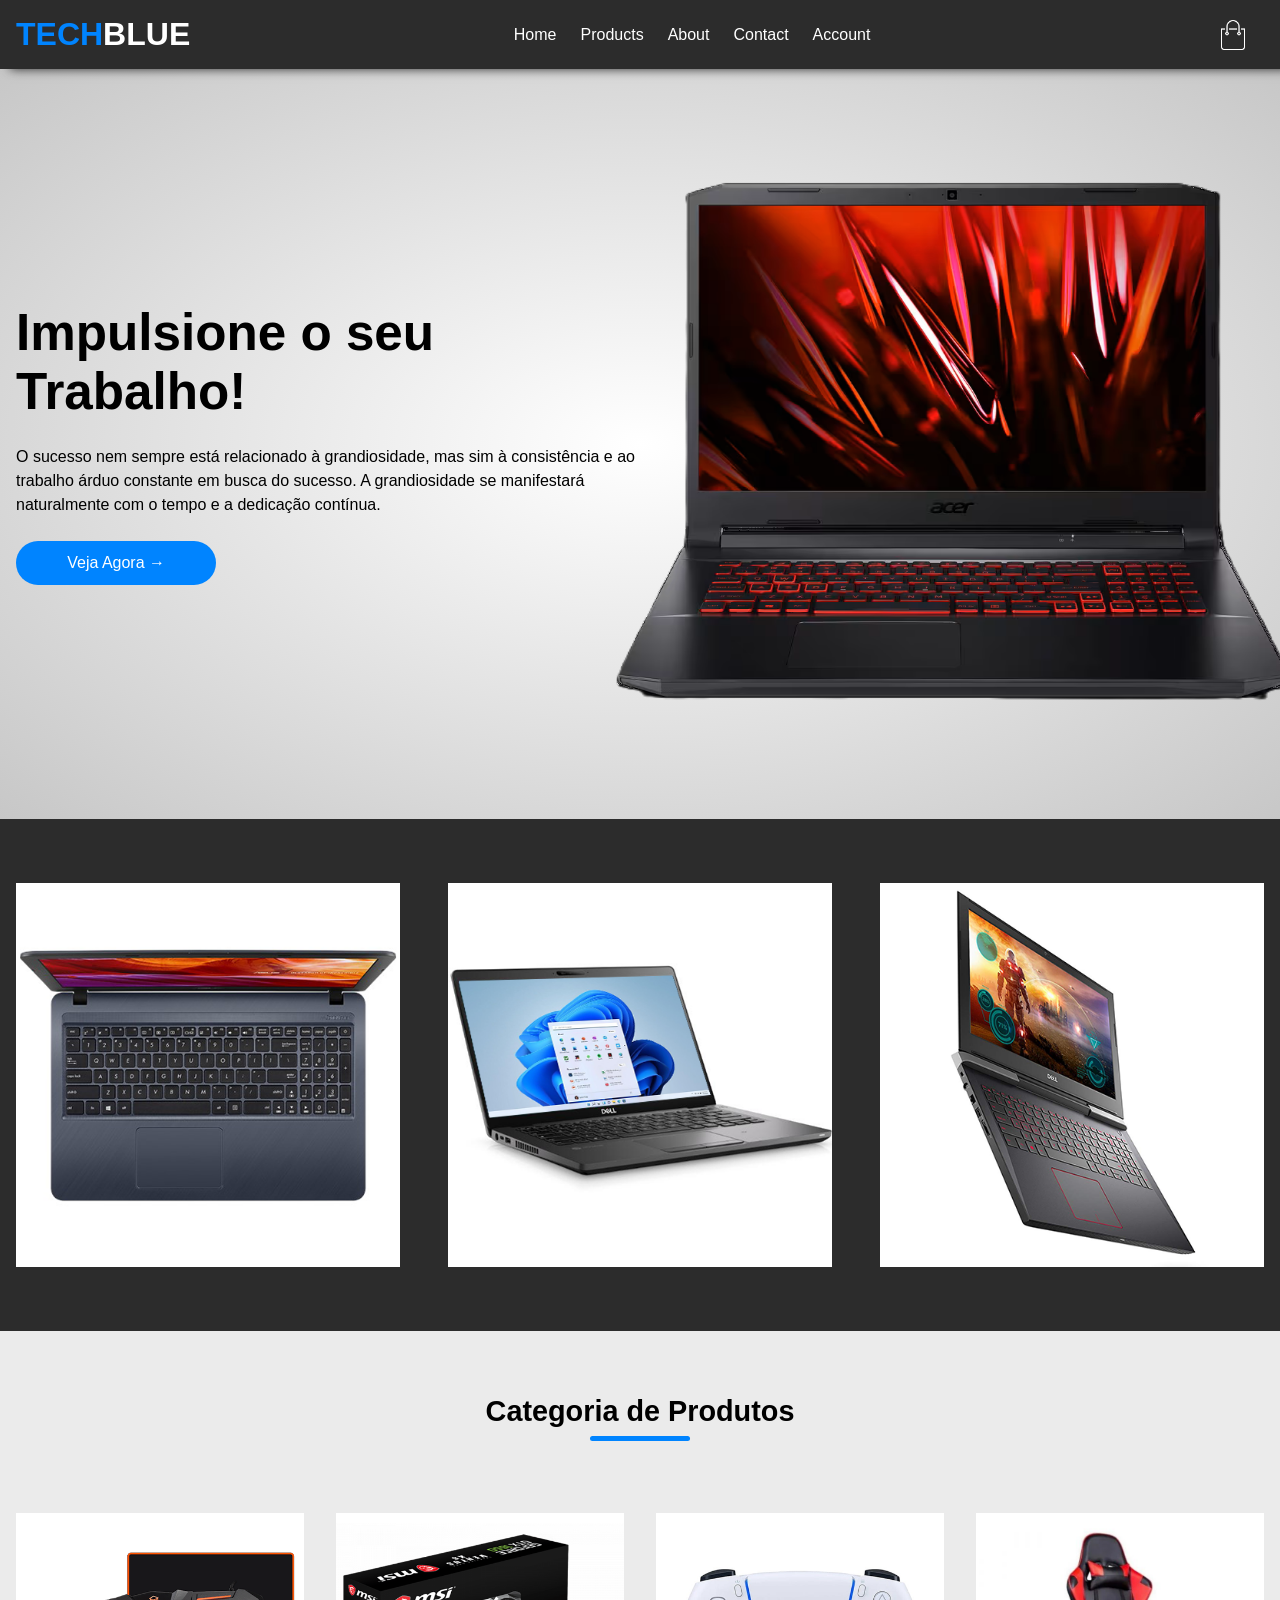
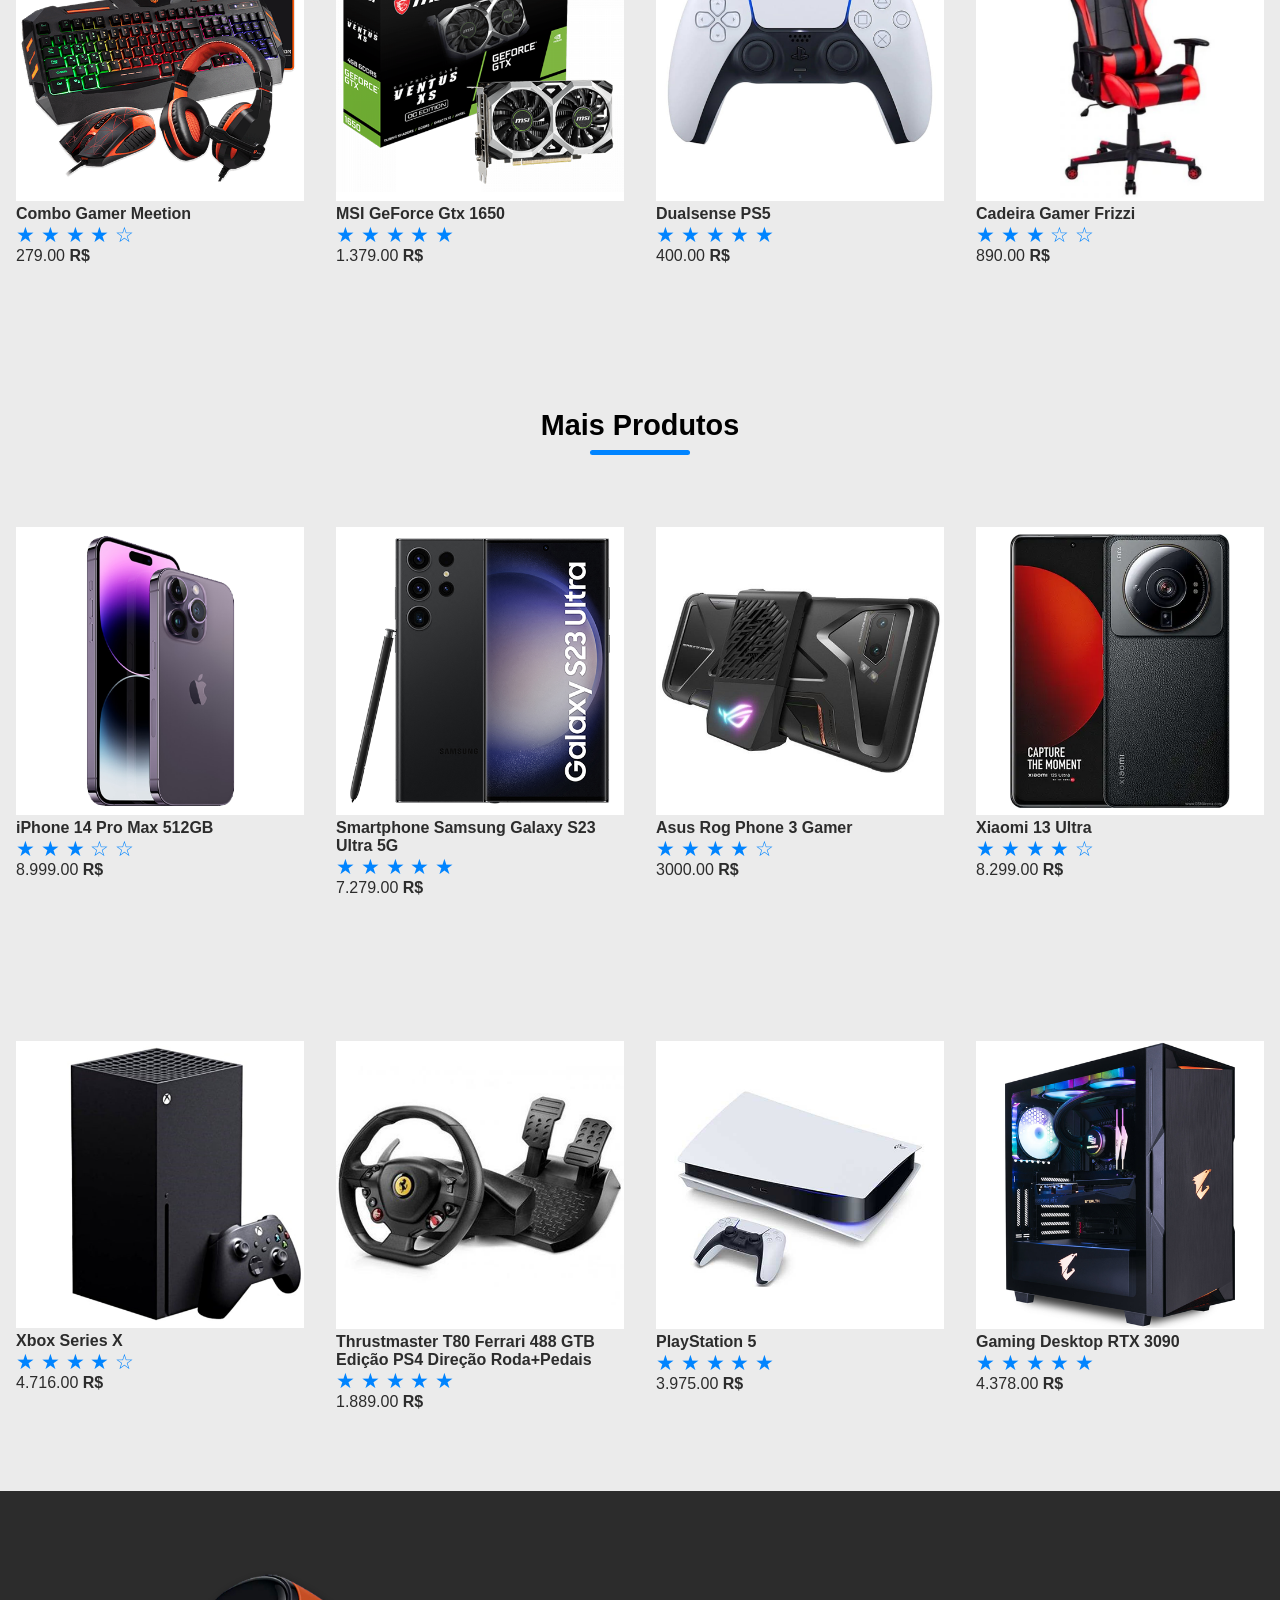
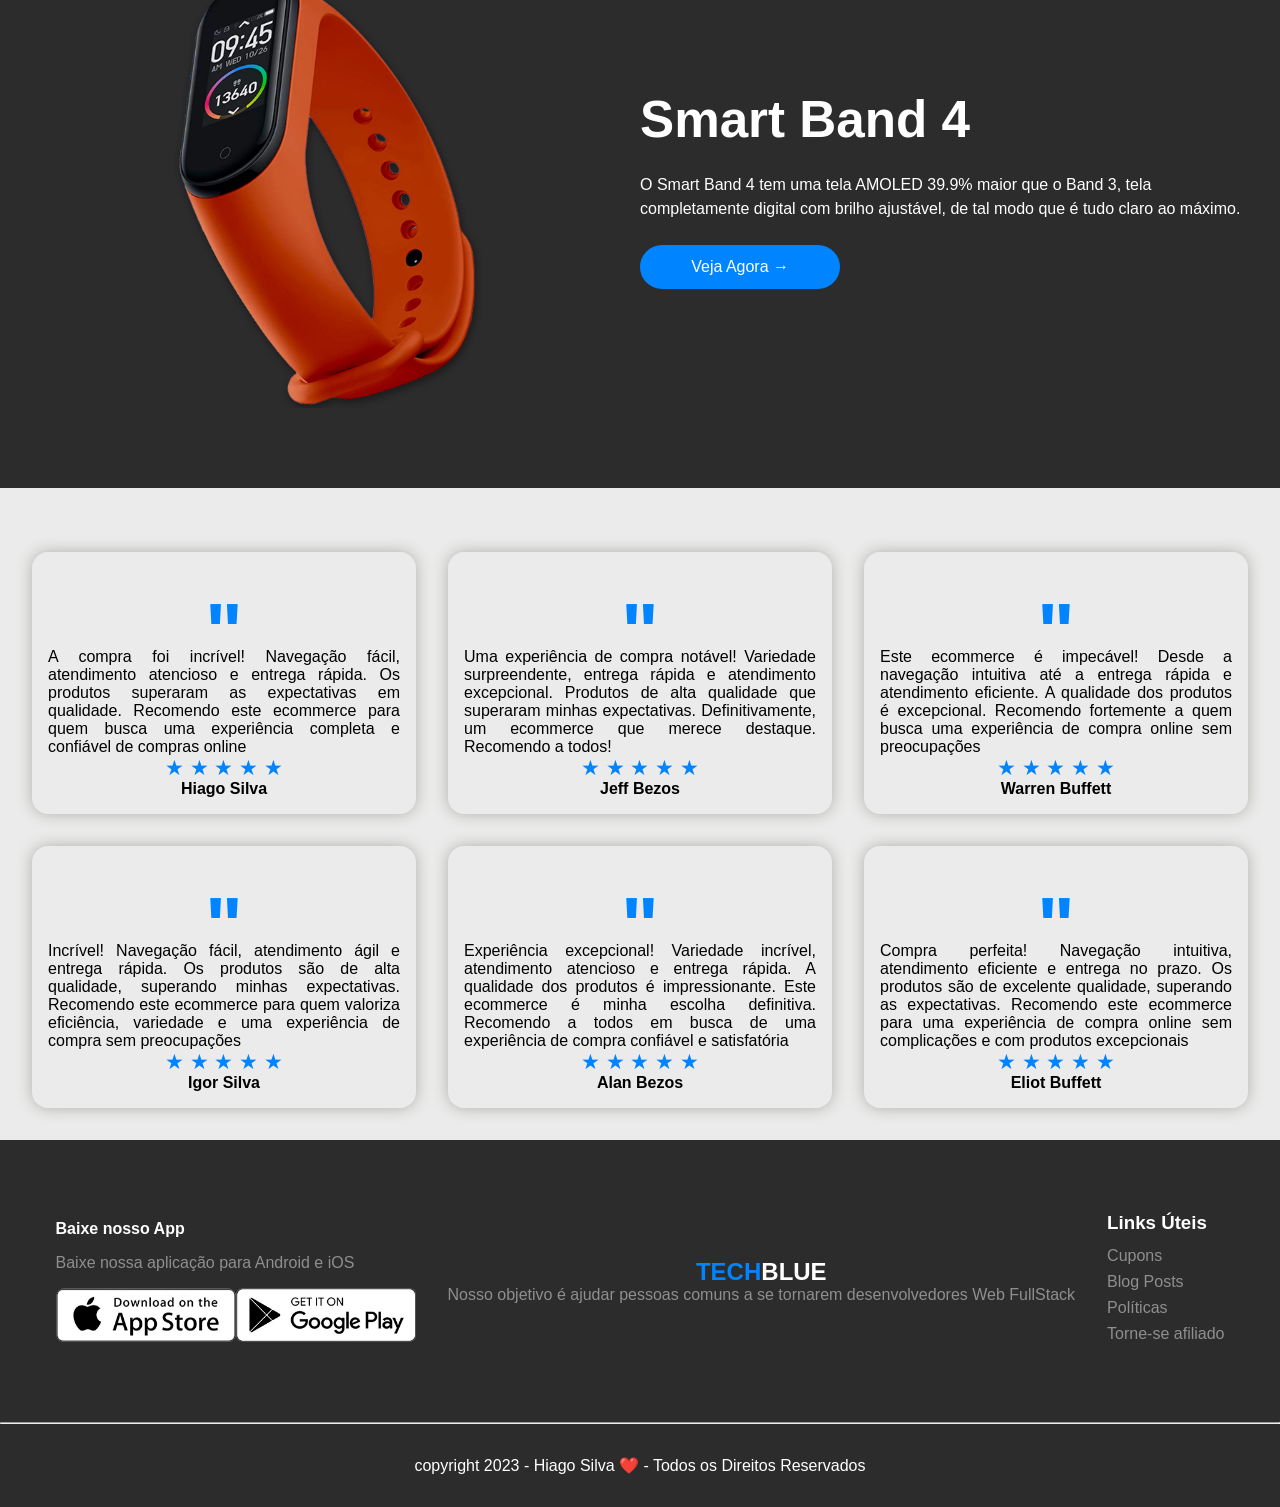
<file: index.html>
<!DOCTYPE html>
<html lang="pt-br">

<head>
    <meta charset="UTF-8">
    <meta name="viewport" content="width=device-width, initial-scale=1.0">
    <link rel="shortcut icon" href="./assets/icon/Meuicone.ico" type="image/x-icon">
    <link rel="stylesheet" href="./CSS/style.css">
    <title>Ecommerce Version 1.0</title>
</head>

<body>

    <!-- Header Content -->

    <div class="nav_bar">
        <div class="header_inner_content">
            <h1 class="logo">TECH<span>BLUE</span></h1>
            <nav>
                <ul>
                    <li>Home</li>
                    <li>Products</li>
                    <li>About</li>
                    <li>Contact</li>
                    <li>Account</li>
                </ul>
            </nav>
            <div class="nav_icon_container">
                <img src="./assets/images/cart.png" alt="ícone do carrinho de compras">
                <img class="menu_button" src="./assets/images/menu.png" alt="ícone do carrinho de compras">
            </div>
        </div>
    </div>

    <header>
        <div class="header_inner_content">
            <div class="header-bottom-side">
                <div class="bottom-side-left">
                    <h2>Impulsione o seu Trabalho!</h2>
                    <p>
                        O sucesso nem sempre está relacionado à grandiosidade, mas sim à consistência e ao trabalho
                        árduo
                        constante em busca do sucesso. A grandiosidade se manifestará naturalmente com o tempo e a
                        dedicação
                        contínua.
                    </p>
                    <button>Veja Agora &#8594;</button>
                </div>
                <div class="bottom-side-right">
                    <img src="./assets/images/gaming-msi-header.png" alt="Imagem de um Notebook Gamer">
                </div>
            </div>
        </div>
    </header>

    <!-- Main Content -->

    <main>
        <div class="gray-background">
            <div class="page-inner-content">
                <div class="cols-images cols-3-images">
                    <img src="./assets/images/products/product-1.png" alt="">
                    <img src="./assets/images/products/product-2.png" alt="">
                    <img src="./assets/images/products/product-3.png" alt="">
                </div>
            </div>
        </div>

        <div>
            <div class="page-inner-content">
                <h3 class="section-title">Categoria de Produtos</h3>
                <div class="subtitle-underline"></div>

                <div class="cols-images cols-4-images">
                    <div class="product">
                        <img src="./assets/images/products/product-4.png" alt="">
                        <p class="product-title">Combo Gamer Meetion</p>
                        <p class="product-rate">&#9733; &#9733; &#9733; &#9733; &#9734</p>
                        <p class="product-price">279.00 <span>R$</span></p>
                    </div>
                    <div class="product">
                        <img src="./assets/images/products/product-5.png" alt="">
                        <p class="product-title">MSI GeForce Gtx 1650</p>
                        <p class="product-rate">&#9733; &#9733; &#9733; &#9733; &#9733;</p>
                        <p class="product-price">1.379.00 <span>R$</span></p>
                    </div>
                    <div class="product">
                        <img src="./assets/images/products/product-6.png" alt="">
                        <p class="product-title">Dualsense PS5</p>
                        <p class="product-rate">&#9733; &#9733; &#9733; &#9733; &#9733;</p>
                        <p class="product-price">400.00 <span>R$</span></p>
                    </div>
                    <div class="product">
                        <img src="./assets/images/products/product-7.png" alt="">
                        <p class="product-title">Cadeira Gamer Frizzi</p>
                        <p class="product-rate">&#9733; &#9733; &#9733; &#9734 &#9734</p>
                        <p class="product-price">890.00 <span>R$</span></p>
                    </div>
                </div>

                <h3 class="section-title">Mais Produtos</h3>
                <div class="subtitle-underline"></div>

                <div class="cols-images cols-4-images">
                    <div class="product">
                        <img src="./assets/images/products/product-8.png" alt="">
                        <p class="product-title">iPhone 14 Pro Max 512GB</p>
                        <p class="product-rate">&#9733; &#9733; &#9733; &#9734; &#9734</p>
                        <p class="product-price">8.999.00 <span>R$</span></p>
                    </div>
                    <div class="product">
                        <img src="./assets/images/products/product-9.png" alt="">
                        <p class="product-title">Smartphone Samsung Galaxy S23 Ultra 5G</p>
                        <p class="product-rate">&#9733; &#9733; &#9733; &#9733; &#9733;</p>
                        <p class="product-price">7.279.00 <span>R$</span></p>
                    </div>
                    <div class="product">
                        <img src="./assets/images/products/product-10.png" alt="">
                        <p class="product-title">Asus Rog Phone 3 Gamer</p>
                        <p class="product-rate">&#9733; &#9733; &#9733; &#9733; &#9734;</p>
                        <p class="product-price">3000.00 <span>R$</span></p>
                    </div>
                    <div class="product">
                        <img src="./assets/images/products/product-11.png" alt="">
                        <p class="product-title">Xiaomi 13 Ultra</p>
                        <p class="product-rate">&#9733; &#9733; &#9733; &#9733 &#9734</p>
                        <p class="product-price">8.299.00 <span>R$</span></p>
                    </div>
                </div>

                <div class="cols-images cols-4-images">
                    <div class="product">
                        <img src="./assets/images/products/product-12.png" alt="">
                        <p class="product-title">Xbox Series X</p>
                        <p class="product-rate">&#9733; &#9733; &#9733; &#9733; &#9734</p>
                        <p class="product-price">4.716.00 <span>R$</span></p>
                    </div>
                    <div class="product">
                        <img src="./assets/images/products/product-13.png" alt="">
                        <p class="product-title">Thrustmaster T80 Ferrari 488 GTB Edição PS4 Direção Roda+Pedais</p>
                        <p class="product-rate">&#9733; &#9733; &#9733; &#9733; &#9733;</p>
                        <p class="product-price">1.889.00 <span>R$</span></p>
                    </div>
                    <div class="product">
                        <img src="./assets/images/products/product-14.png" alt="">
                        <p class="product-title">PlayStation 5</p>
                        <p class="product-rate">&#9733; &#9733; &#9733; &#9733; &#9733;</p>
                        <p class="product-price">3.975.00 <span>R$</span></p>
                    </div>
                    <div class="product">
                        <img src="./assets/images/products/product-15.png" alt="">
                        <p class="product-title">Gaming Desktop RTX 3090</p>
                        <p class="product-rate">&#9733; &#9733; &#9733; &#9733 &#9733</p>
                        <p class="product-price">4.378.00 <span>R$</span></p>
                    </div>
                </div>

            </div>
        </div>

        <div class="gray-background">
            <div class="header_inner_content">
                <div class="header-bottom-side exclusive-container">
                    <div class="bottom-side-left">
                        <h2>Smart Band 4</h2>
                        <p>
                            O Smart Band 4 tem uma tela AMOLED 39.9% maior que o Band 3, tela completamente digital com
                            brilho ajustável, de tal modo que é tudo claro ao máximo.
                        </p>
                        <button>Veja Agora &#8594;</button>
                    </div>
                    <div class="bottom-side-right">
                        <img src="./assets/images/exclusive.png" alt="Imagem de um Notebook Gamer">
                    </div>
                </div>
            </div>
        </div>

        <div>
            <div class="page-inner-content">
                <div class="feedbacks">

                    <div class="feedback">
                        <p class="aspas">"</p>
                        <p>
                            A compra foi incrível! Navegação fácil, atendimento atencioso e entrega rápida. Os produtos
                            superaram as expectativas em qualidade. Recomendo este ecommerce para quem busca uma
                            experiência completa e confiável de compras online
                        </p>
                        <p class="product-rate">&#9733; &#9733; &#9733; &#9733 &#9733</p>
                        <p>Hiago Silva</p>
                    </div>

                    <div class="feedback">
                        <p class="aspas">"</p>
                        <p>
                            Uma experiência de compra notável! Variedade surpreendente, entrega rápida e atendimento
                            excepcional. Produtos de alta qualidade que superaram minhas expectativas. Definitivamente,
                            um ecommerce que merece destaque. Recomendo a todos!
                        </p>
                        <p class="product-rate">&#9733; &#9733; &#9733; &#9733 &#9733</p>
                        <p>Jeff Bezos</p>
                    </div>

                    <div class="feedback">
                        <p class="aspas">"</p>
                        <p>
                            Este ecommerce é impecável! Desde a navegação intuitiva até a entrega rápida e atendimento
                            eficiente. A qualidade dos produtos é excepcional. Recomendo fortemente a quem busca uma
                            experiência de compra online sem preocupações
                        </p>
                        <p class="product-rate">&#9733; &#9733; &#9733; &#9733 &#9733</p>
                        <p>Warren Buffett</p>
                    </div>

                    <div class="feedback">
                        <p class="aspas">"</p>
                        <p>
                            Incrível! Navegação fácil, atendimento ágil e entrega rápida. Os produtos são de alta
                            qualidade, superando minhas expectativas. Recomendo este ecommerce para quem valoriza
                            eficiência, variedade e uma experiência de compra sem preocupações
                        </p>
                        <p class="product-rate">&#9733; &#9733; &#9733; &#9733 &#9733</p>
                        <p>Igor Silva</p>
                    </div>

                    <div class="feedback">
                        <p class="aspas">"</p>
                        <p>
                            Experiência excepcional! Variedade incrível, atendimento atencioso e entrega rápida. A
                            qualidade dos produtos é impressionante. Este ecommerce é minha escolha definitiva.
                            Recomendo a todos em busca de uma experiência de compra confiável e satisfatória
                        </p>
                        <p class="product-rate">&#9733; &#9733; &#9733; &#9733 &#9733</p>
                        <p>Alan Bezos</p>
                    </div>

                    <div class="feedback">
                        <p class="aspas">"</p>
                        <p>
                            Compra perfeita! Navegação intuitiva, atendimento eficiente e entrega no prazo. Os produtos
                            são de excelente qualidade, superando as expectativas. Recomendo este ecommerce para uma
                            experiência de compra online sem complicações e com produtos excepcionais
                        </p>
                        <p class="product-rate">&#9733; &#9733; &#9733; &#9733 &#9733</p>
                        <p>Eliot Buffett</p>
                    </div>

                </div>
            </div>
        </div>

    </main>

    <footer class="gray-background">
        <div class="page-inner-content footer-content">
            <div class="dowload-opitions">
                <p>Baixe nosso App</p>
                <p>Baixe nossa aplicação para Android e iOS</p>
                <div>
                    <img src="./assets/images/app-store.png" alt="">
                    <img src="./assets/images/play-store.png" alt="">
                </div>
            </div>

            <div class="logo-footer">
                <h2 class="logo">TECH<span>BLUE</span></h2>
                <p>
                    Nosso objetivo é ajudar pessoas comuns a se tornarem desenvolvedores Web FullStack
                <p>
            </div>

            <div class="links-footer">
                <h3>Links Úteis</h3>
                <ul>
                    <li>Cupons</li>
                    <li>Blog Posts</li>
                    <li>Políticas</li>
                    <li>Torne-se afiliado</li>
                </ul>
            </div>
        </div>

        <hr class="page-inner-content">

        <div class="page-inner-content copyright">
            <p>
                copyright 2023 - <a href="https://www.linkedin.com/in/hiago-silva-119711224/" target="_blank">Hiago
                    Silva</a> ❤️ - Todos
                os Direitos
                Reservados
            </p>
        </div>
    </footer>

    <script src="./JS/app.js"></script>
</body>

</html>
</file>
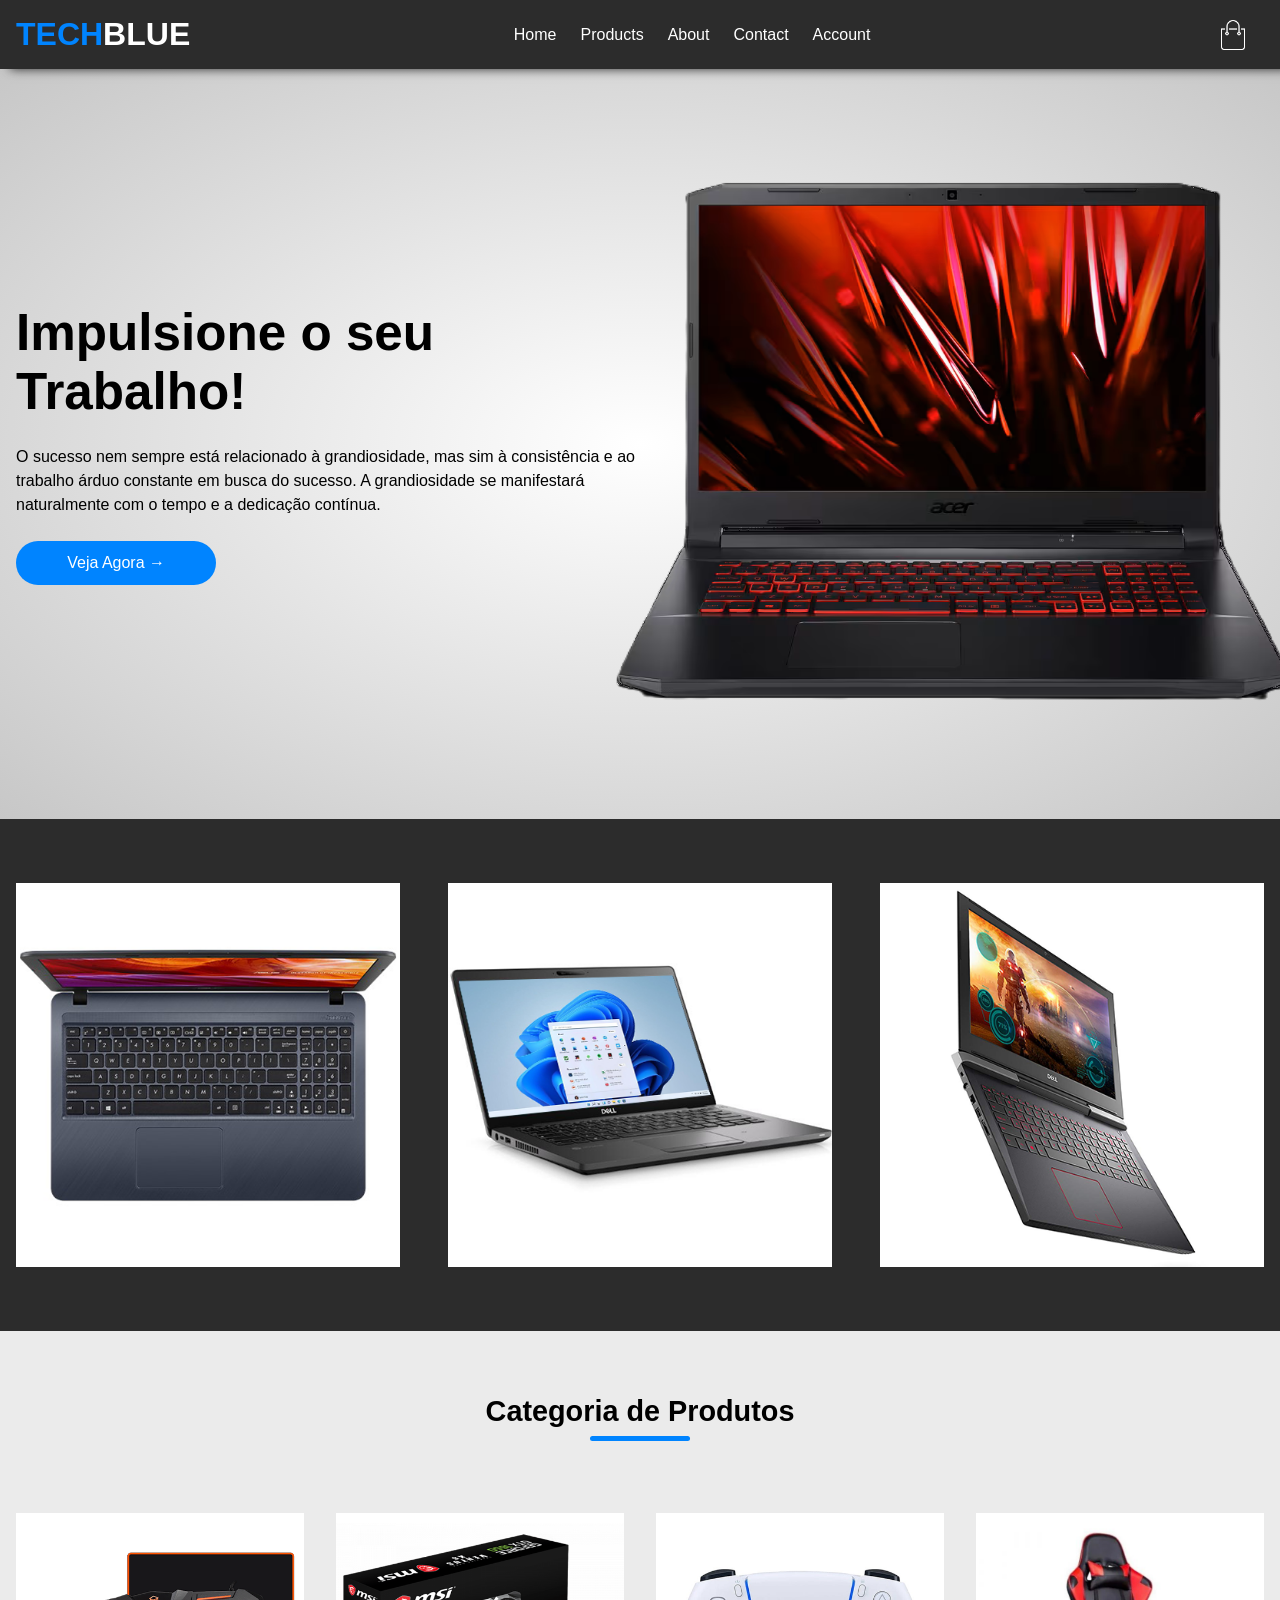
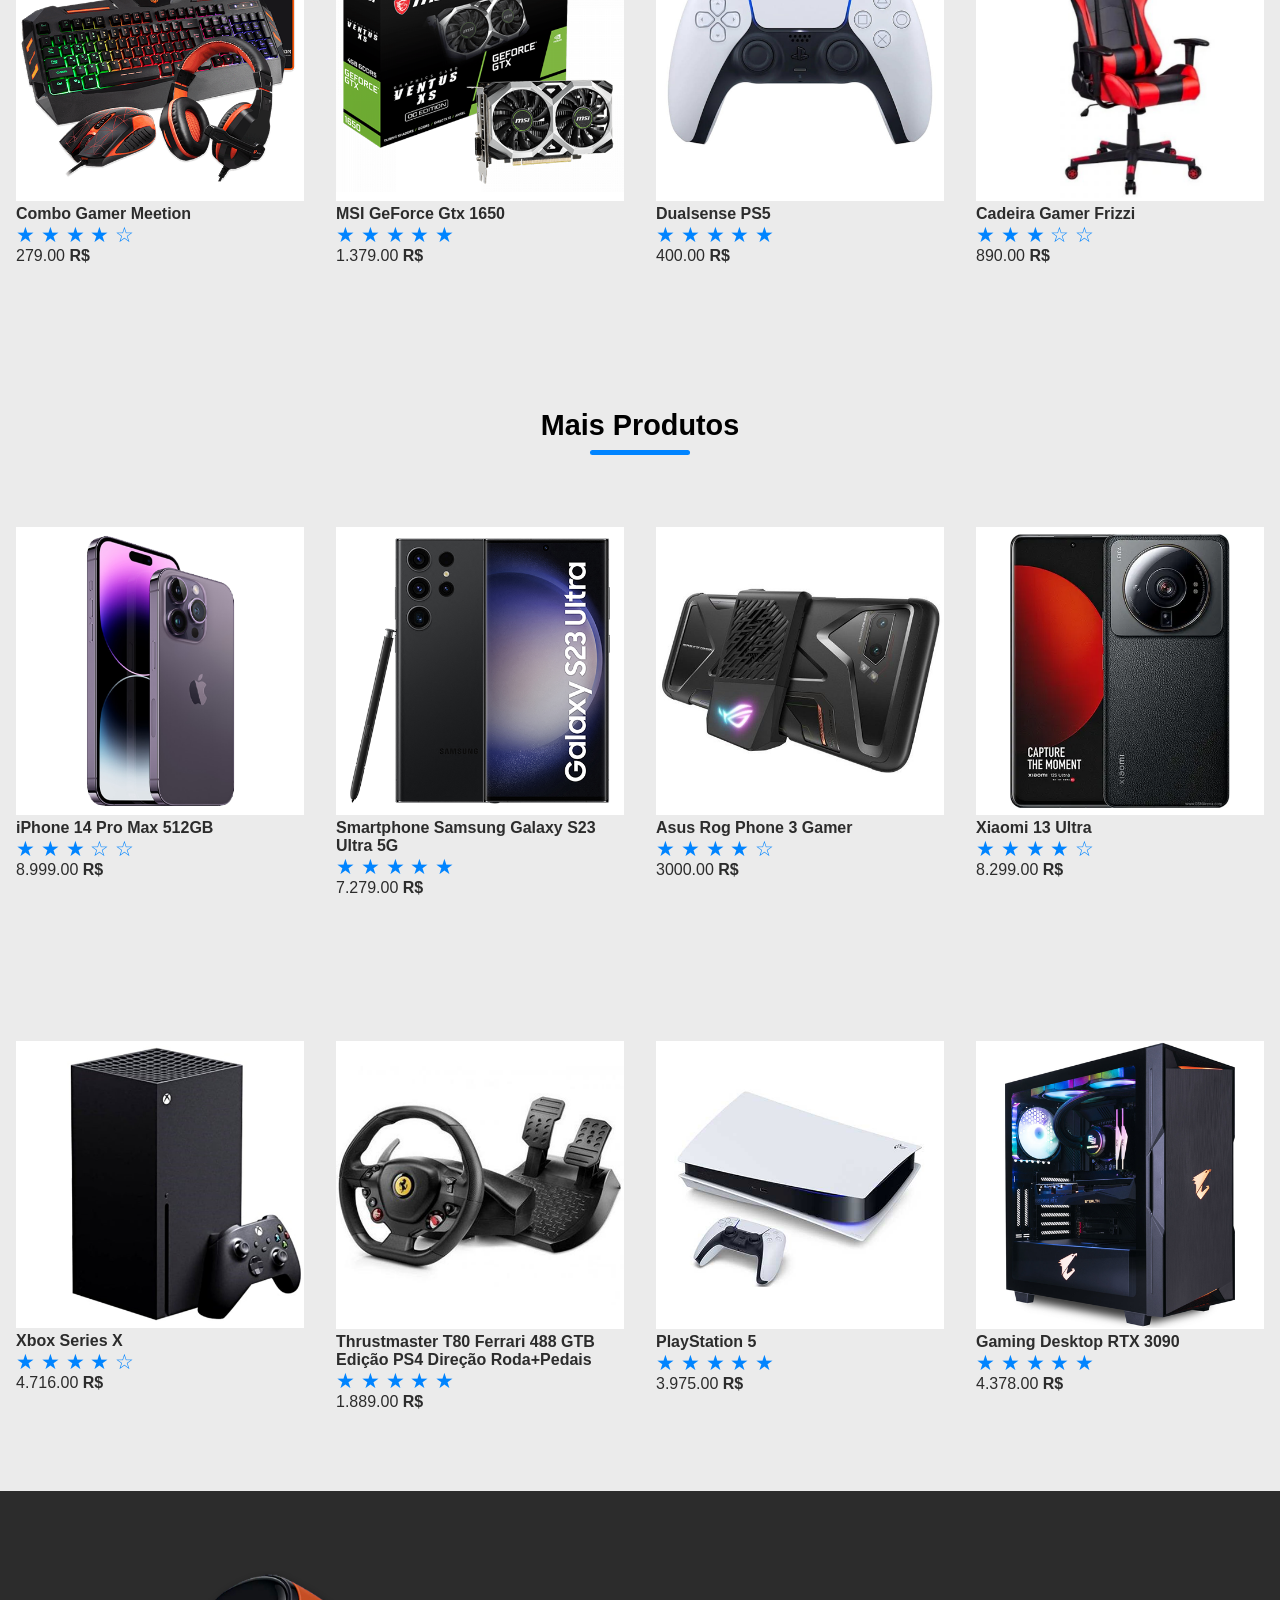
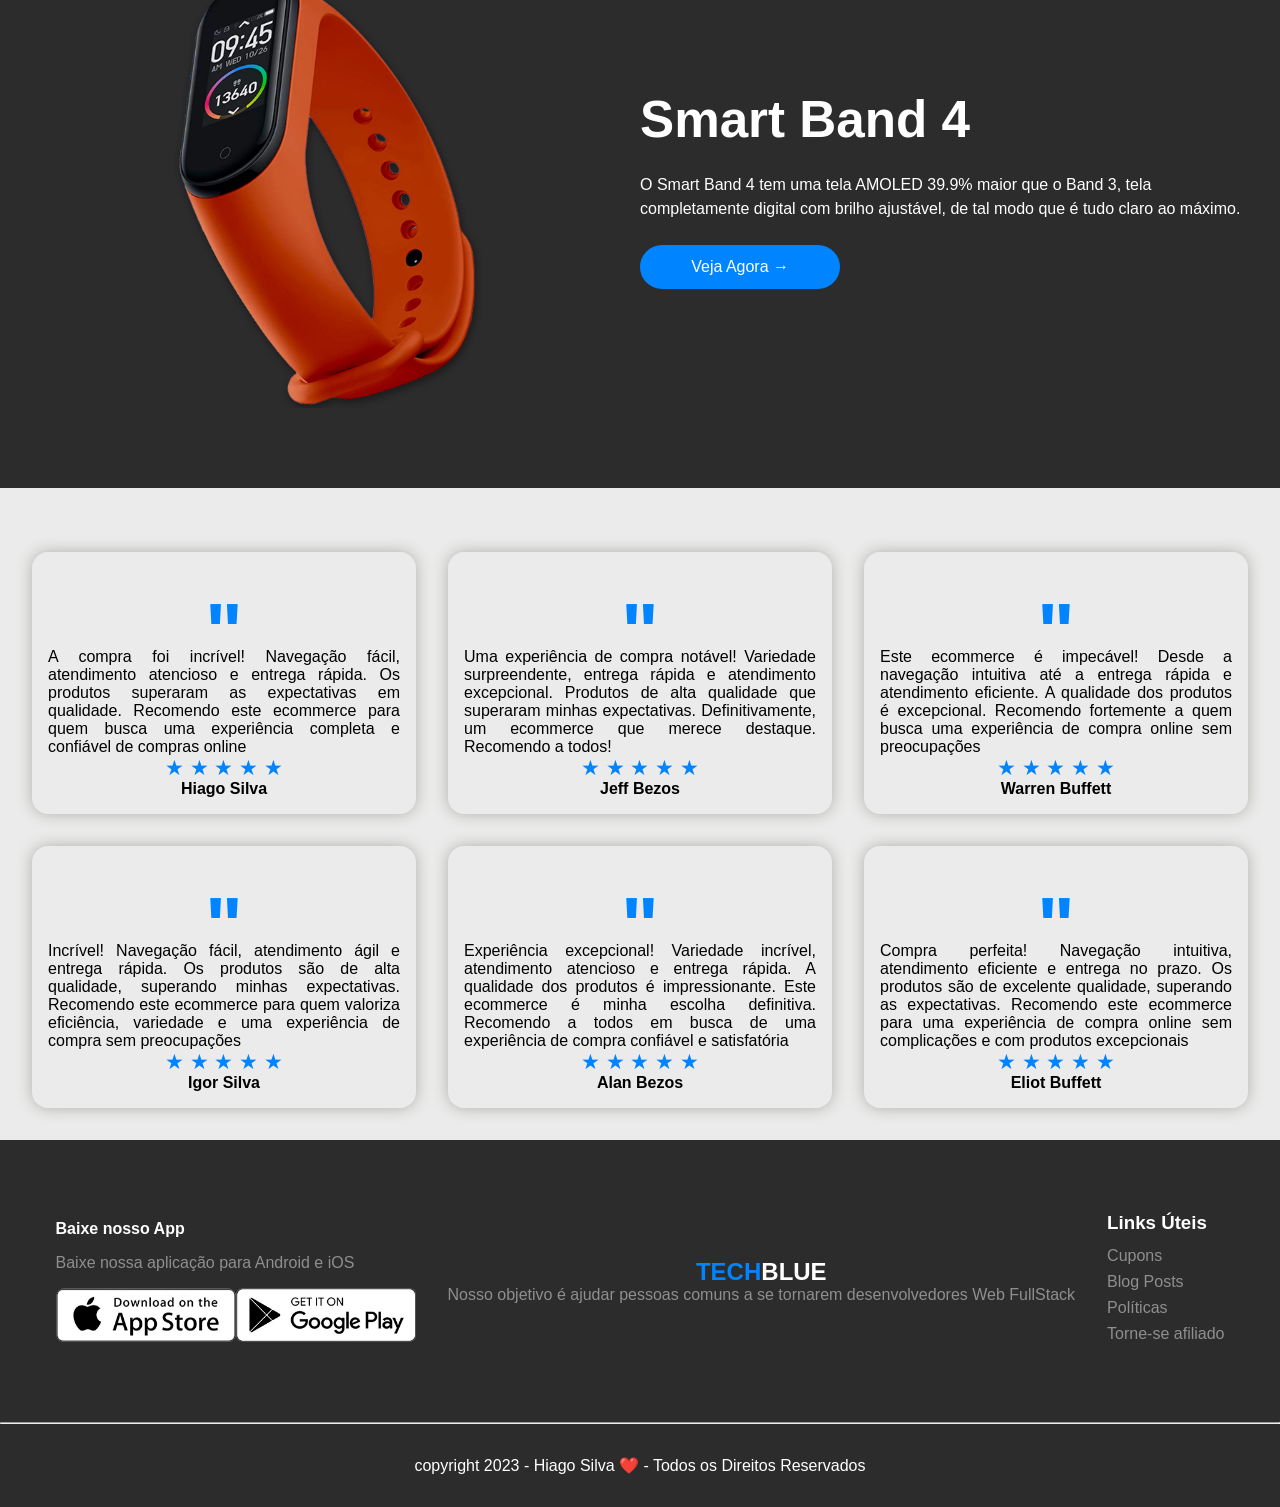
<file: HTML/index.html>
<!DOCTYPE html>
<html lang="pt-br">

<head>
    <meta charset="UTF-8">
    <meta name="viewport" content="width=device-width, initial-scale=1.0">
    <link rel="shortcut icon" href="/assets/icon/Meuicone.ico" type="image/x-icon">
    <link rel="stylesheet" href="/CSS/style.css">
    <title>Ecommerce Version 1.0</title>
</head>

<body>

    <!-- Header Content -->

    <div class="nav_bar">
        <div class="header_inner_content">
            <h1 class="logo">TECH<span>BLUE</span></h1>
            <nav>
                <ul>
                    <li>Home</li>
                    <li>Products</li>
                    <li>About</li>
                    <li>Contact</li>
                    <li>Account</li>
                </ul>
            </nav>
            <div class="nav_icon_container">
                <img src="/assets/images/cart.png" alt="ícone do carrinho de compras">
                <img class="menu_button" src="/assets/images/menu.png" alt="ícone do carrinho de compras">
            </div>
        </div>
    </div>

    <header>
        <div class="header_inner_content">
            <div class="header-bottom-side">
                <div class="bottom-side-left">
                    <h2>Impulsione o seu Trabalho!</h2>
                    <p>
                        O sucesso nem sempre está relacionado à grandiosidade, mas sim à consistência e ao trabalho
                        árduo
                        constante em busca do sucesso. A grandiosidade se manifestará naturalmente com o tempo e a
                        dedicação
                        contínua.
                    </p>
                    <button>Veja Agora &#8594;</button>
                </div>
                <div class="bottom-side-right">
                    <img src="/assets/images/gaming-msi-header.png" alt="Imagem de um Notebook Gamer">
                </div>
            </div>
        </div>
    </header>

    <!-- Main Content -->

    <main>
        <div class="gray-background">
            <div class="page-inner-content">
                <div class="cols-images cols-3-images">
                    <img src="/assets/images/products/product-1.png" alt="">
                    <img src="/assets/images/products/product-2.png" alt="">
                    <img src="/assets/images/products/product-3.png" alt="">
                </div>
            </div>
        </div>

        <div>
            <div class="page-inner-content">
                <h3 class="section-title">Categoria de Produtos</h3>
                <div class="subtitle-underline"></div>

                <div class="cols-images cols-4-images">
                    <div class="product">
                        <img src="/assets/images/products/product-4.png" alt="">
                        <p class="product-title">Combo Gamer Meetion</p>
                        <p class="product-rate">&#9733; &#9733; &#9733; &#9733; &#9734</p>
                        <p class="product-price">279.00 <span>R$</span></p>
                    </div>
                    <div class="product">
                        <img src="/assets/images/products/product-5.png" alt="">
                        <p class="product-title">MSI GeForce Gtx 1650</p>
                        <p class="product-rate">&#9733; &#9733; &#9733; &#9733; &#9733;</p>
                        <p class="product-price">1.379.00 <span>R$</span></p>
                    </div>
                    <div class="product">
                        <img src="/assets/images/products/product-6.png" alt="">
                        <p class="product-title">Dualsense PS5</p>
                        <p class="product-rate">&#9733; &#9733; &#9733; &#9733; &#9733;</p>
                        <p class="product-price">400.00 <span>R$</span></p>
                    </div>
                    <div class="product">
                        <img src="/assets/images/products/product-7.png" alt="">
                        <p class="product-title">Cadeira Gamer Frizzi</p>
                        <p class="product-rate">&#9733; &#9733; &#9733; &#9734 &#9734</p>
                        <p class="product-price">890.00 <span>R$</span></p>
                    </div>
                </div>

                <h3 class="section-title">Mais Produtos</h3>
                <div class="subtitle-underline"></div>

                <div class="cols-images cols-4-images">
                    <div class="product">
                        <img src="/assets/images/products/product-8.png" alt="">
                        <p class="product-title">iPhone 14 Pro Max 512GB</p>
                        <p class="product-rate">&#9733; &#9733; &#9733; &#9734; &#9734</p>
                        <p class="product-price">8.999.00 <span>R$</span></p>
                    </div>
                    <div class="product">
                        <img src="/assets/images/products/product-9.png" alt="">
                        <p class="product-title">Smartphone Samsung Galaxy S23 Ultra 5G</p>
                        <p class="product-rate">&#9733; &#9733; &#9733; &#9733; &#9733;</p>
                        <p class="product-price">7.279.00 <span>R$</span></p>
                    </div>
                    <div class="product">
                        <img src="/assets/images/products/product-10.png" alt="">
                        <p class="product-title">Asus Rog Phone 3 Gamer</p>
                        <p class="product-rate">&#9733; &#9733; &#9733; &#9733; &#9734;</p>
                        <p class="product-price">3000.00 <span>R$</span></p>
                    </div>
                    <div class="product">
                        <img src="/assets/images/products/product-11.png" alt="">
                        <p class="product-title">Xiaomi 13 Ultra</p>
                        <p class="product-rate">&#9733; &#9733; &#9733; &#9733 &#9734</p>
                        <p class="product-price">8.299.00 <span>R$</span></p>
                    </div>
                </div>

                <div class="cols-images cols-4-images">
                    <div class="product">
                        <img src="/assets/images/products/product-12.png" alt="">
                        <p class="product-title">Xbox Series X</p>
                        <p class="product-rate">&#9733; &#9733; &#9733; &#9733; &#9734</p>
                        <p class="product-price">4.716.00 <span>R$</span></p>
                    </div>
                    <div class="product">
                        <img src="/assets/images/products/product-13.png" alt="">
                        <p class="product-title">Thrustmaster T80 Ferrari 488 GTB Edição PS4 Direção Roda+Pedais</p>
                        <p class="product-rate">&#9733; &#9733; &#9733; &#9733; &#9733;</p>
                        <p class="product-price">1.889.00 <span>R$</span></p>
                    </div>
                    <div class="product">
                        <img src="/assets/images/products/product-14.png" alt="">
                        <p class="product-title">PlayStation 5</p>
                        <p class="product-rate">&#9733; &#9733; &#9733; &#9733; &#9733;</p>
                        <p class="product-price">3.975.00 <span>R$</span></p>
                    </div>
                    <div class="product">
                        <img src="/assets/images/products/product-15.png" alt="">
                        <p class="product-title">Gaming Desktop RTX 3090</p>
                        <p class="product-rate">&#9733; &#9733; &#9733; &#9733 &#9733</p>
                        <p class="product-price">4.378.00 <span>R$</span></p>
                    </div>
                </div>

            </div>
        </div>

        <div class="gray-background">
            <div class="header_inner_content">
                <div class="header-bottom-side exclusive-container">
                    <div class="bottom-side-left">
                        <h2>Smart Band 4</h2>
                        <p>
                            O Smart Band 4 tem uma tela AMOLED 39.9% maior que o Band 3, tela completamente digital com
                            brilho ajustável, de tal modo que é tudo claro ao máximo.
                        </p>
                        <button>Veja Agora &#8594;</button>
                    </div>
                    <div class="bottom-side-right">
                        <img src="/assets/images/exclusive.png" alt="Imagem de um Notebook Gamer">
                    </div>
                </div>
            </div>
        </div>

        <div>
            <div class="page-inner-content">
                <div class="feedbacks">

                    <div class="feedback">
                        <p class="aspas">"</p>
                        <p>
                            A compra foi incrível! Navegação fácil, atendimento atencioso e entrega rápida. Os produtos
                            superaram as expectativas em qualidade. Recomendo este ecommerce para quem busca uma
                            experiência completa e confiável de compras online
                        </p>
                        <p class="product-rate">&#9733; &#9733; &#9733; &#9733 &#9733</p>
                        <p>Hiago Silva</p>
                    </div>

                    <div class="feedback">
                        <p class="aspas">"</p>
                        <p>
                            Uma experiência de compra notável! Variedade surpreendente, entrega rápida e atendimento
                            excepcional. Produtos de alta qualidade que superaram minhas expectativas. Definitivamente,
                            um ecommerce que merece destaque. Recomendo a todos!
                        </p>
                        <p class="product-rate">&#9733; &#9733; &#9733; &#9733 &#9733</p>
                        <p>Jeff Bezos</p>
                    </div>

                    <div class="feedback">
                        <p class="aspas">"</p>
                        <p>
                            Este ecommerce é impecável! Desde a navegação intuitiva até a entrega rápida e atendimento
                            eficiente. A qualidade dos produtos é excepcional. Recomendo fortemente a quem busca uma
                            experiência de compra online sem preocupações
                        </p>
                        <p class="product-rate">&#9733; &#9733; &#9733; &#9733 &#9733</p>
                        <p>Warren Buffett</p>
                    </div>

                    <div class="feedback">
                        <p class="aspas">"</p>
                        <p>
                            Incrível! Navegação fácil, atendimento ágil e entrega rápida. Os produtos são de alta
                            qualidade, superando minhas expectativas. Recomendo este ecommerce para quem valoriza
                            eficiência, variedade e uma experiência de compra sem preocupações
                        </p>
                        <p class="product-rate">&#9733; &#9733; &#9733; &#9733 &#9733</p>
                        <p>Igor Silva</p>
                    </div>

                    <div class="feedback">
                        <p class="aspas">"</p>
                        <p>
                            Experiência excepcional! Variedade incrível, atendimento atencioso e entrega rápida. A
                            qualidade dos produtos é impressionante. Este ecommerce é minha escolha definitiva.
                            Recomendo a todos em busca de uma experiência de compra confiável e satisfatória
                        </p>
                        <p class="product-rate">&#9733; &#9733; &#9733; &#9733 &#9733</p>
                        <p>Alan Bezos</p>
                    </div>

                    <div class="feedback">
                        <p class="aspas">"</p>
                        <p>
                            Compra perfeita! Navegação intuitiva, atendimento eficiente e entrega no prazo. Os produtos
                            são de excelente qualidade, superando as expectativas. Recomendo este ecommerce para uma
                            experiência de compra online sem complicações e com produtos excepcionais
                        </p>
                        <p class="product-rate">&#9733; &#9733; &#9733; &#9733 &#9733</p>
                        <p>Eliot Buffett</p>
                    </div>

                </div>
            </div>
        </div>

    </main>

    <footer class="gray-background">
        <div class="page-inner-content footer-content">
            <div class="dowload-opitions">
                <p>Baixe nosso App</p>
                <p>Baixe nossa aplicação para Android e iOS</p>
                <div>
                    <img src="/assets/images/app-store.png" alt="">
                    <img src="/assets/images/play-store.png" alt="">
                </div>
            </div>

            <div class="logo-footer">
                <h2 class="logo">TECH<span>BLUE</span></h2>
                <p>
                    Nosso objetivo é ajudar pessoas comuns a se tornarem desenvolvedores Web FullStack
                <p>
            </div>

            <div class="links-footer">
                <h3>Links Úteis</h3>
                <ul>
                    <li>Cupons</li>
                    <li>Blog Posts</li>
                    <li>Políticas</li>
                    <li>Torne-se afiliado</li>
                </ul>
            </div>
        </div>

        <hr class="page-inner-content">

        <div class="page-inner-content copyright">
            <p>
                copyright 2023 - <a href="https://www.linkedin.com/in/hiago-silva-119711224/" target="_blank">Hiago
                    Silva</a> ❤️ - Todos
                os Direitos
                Reservados
            </p>
        </div>
    </footer>

    <script src="/JS/app.js"></script>
</body>

</html>
</file>
<file: CSS/style.css>
* {
  box-sizing: border-box;
  margin: 0;
  padding: 0;
}

/* Formatando o Body */
body {
  font-family: Arial, sans-serif;
}

/* HEADER */

/* Estilo global das caixas */
.header_inner_content {
  max-width: 1300px;
  margin-left: auto;
  margin-right: auto;
}

.gray-background {
  background-color: #2c2c2c;
}

.page-inner-content {
  max-width: 1280px;
  margin: 0 auto;
}

/* NAVBAR */

/* padding: 1rem = 16px */

.nav_bar {
  background-color: #2c2c2c;
  padding: 1rem;
  position: sticky;
  top: 0;
  box-shadow: 10px 0 10px #2c2c2c;
  z-index: 99;
}

.nav_bar > div {
  display: flex;
  justify-content: space-between;
  align-items: center;
  position: relative;
}

.logo {
  color: #0084ff;
}

.logo span {
  color: #fff;
}

nav ul {
  display: flex;
  list-style: none;
  align-items: center;
}

.nav_icon_container {
  display: flex;
  align-items: center;
}

.nav_icon_container img {
  width: 30px;
  cursor: pointer;
}

.nav_icon_container img:first-child {
  margin-right: 1rem;
}

nav ul li {
  color: #fff;
  margin-right: 1.5rem;
  cursor: pointer;
}

nav ul li:hover {
  color: #b5b2b2;
}

.menu_button {
  display: none;
}

header {
  background-image: radial-gradient(#fff, #c7c7c7);
}

/* Caixas que contêm o conteúdo do header */
.header-bottom-side {
  display: flex;
  align-items: center;
  justify-self: center;
  padding: 1rem;
}

.bottom-side-left {
  height: 100%;
  flex-basis: 50%;
}

.bottom-side-left h2 {
  font-size: 3.2rem;
  margin-bottom: 1.5rem;
}

.bottom-side-left p {
  line-height: 1.5rem;
  margin-bottom: 1.5rem;
}

.bottom-side-left button {
  background-color: #0084ff;
  padding: 0.8rem 3.2rem;
  cursor: pointer;
  border: none;
  border-radius: 9999px;
  color: #fff;
  font-weight: 500;
  font-size: 1rem;
  transition: all 0.2s;
}

.bottom-side-left button:hover {
  background-color: #004c94;
}

.bottom-side-right {
  display: flex;
  align-items: center;
  justify-content: center;
  flex-basis: 50%;
}

.bottom-side-right img {
  width: 115%;
}

/* Media */
@media (max-width: 700px) {
  .logo {
    font-size: 1.2rem;
  }

  .header-bottom-side {
    flex-direction: column;
    text-align: center;
    padding-top: 4rem;
  }

  .bottom-side-right img {
    width: 100%;
  }

  nav {
    position: absolute;
    background-color: #2c2c2c;
    width: 100%;
    top: 46px;
    display: none;
  }

  .show-menu nav {
    display: block;
  }

  nav ul {
    flex-direction: column;
  }

  nav ul li {
    text-align: center;
    padding: 0.8rem;
  }

  .menu_button {
    display: block;
  }
}
/* HEADER */

/* MAIN CONTENT */
main {
  background-color: #ebebeb;
}

.cols-images {
  display: grid;
  justify-content: space-evenly;
  padding: 4rem 1rem;
}

.cols-images img {
  width: 100%;
}

.cols-3-images {
  grid-template-columns: repeat(3, 1fr);
  gap: 3rem;
}

.cols-4-images {
  grid-template-columns: repeat(4, 1fr);
  gap: 2rem;
}

.cols-images > * {
  cursor: pointer;
  transition: all 0.2s;
}

.cols-images > *:hover {
  transform: translateY(-5px);
}

.section-title {
  text-align: center;
  margin-top: 4rem;
  font-size: 1.8rem;
}

.subtitle-underline {
  width: 100px;
  height: 5px;
  background-color: #0084ff;
  border-radius: 9999px;
  margin: 0.5rem auto;
}

.product {
  color: #2c2c2c;
  margin-bottom: 1rem;
}

.product-title {
  font-weight: 600;
}

.product-rate {
  color: #0084ff;
  font-size: 1.3rem;
}

.product-price span {
  font-weight: 600;
}

.exclusive-container {
  color: #fff;
  flex-direction: row-reverse;
  padding: 5rem 1rem;
}

.exclusive-container img {
  max-width: 500px;
}

/* Media Queires */

@media (max-width: 700px) {
  .section-title {
    font-size: 1rem;
  }
  .cols-3-images {
    grid-template-columns: repeat(1, 1fr);
  }
  .cols-4-images {
    grid-template-columns: repeat(2, 1fr);
  }

  .exclusive-container {
    flex-direction: column-reverse;
    text-align: center;
    padding-top: 4rem;
  }

  .exclusive-container img {
    margin-bottom: 4rem;
  }
}

/* Main Content */

/* FeedBacks*/

.feedbacks {
  display: grid;
  grid-template-columns: repeat(3, 1fr);
  gap: 2rem;
  margin-top: 2rem;
  padding: 2rem;
  /* align-items: center;
  justify-content: space-evenly; */
}

.feedback {
  display: flex;
  flex-direction: column;
  align-items: center;
  justify-content: center;
  flex-basis: 30%;
  text-align: justify;
  box-shadow: 0 0 15px #afafaa;
  padding: 1rem;
  border-radius: 1rem;
  cursor: pointer;
  transition: all 0.2s;
}

.feedback:hover {
  transform: translateY(-5px);
}

.feedback .aspas {
  font-weight: bold;
  font-size: 5rem;
  color: #0084ff;
  margin-top: 3rem;
  line-height: 2rem;
}

.feedback p:last-child {
  font-weight: bold;
}

/* Media Queires */

@media (max-width: 700px) {
  .feedbacks {
    grid-template-columns: repeat(1, 1fr);
  }
}

/* FEEDBACKS */

/* FOOTER */

.footer-content {
  display: flex;
  align-items: center;
  justify-content: center;
  color: #8f8f8f;
  padding: 4rem 1rem;
  gap: 2rem;
}

.dowload-opitions > * {
  margin: 1rem 0;
}

.dowload-opitions p:first-child {
  font-weight: bold;
  color: #fff;
}

.dowload-opitions div {
  display: flex;
}

.dowload-opitions div > img {
  width: 180px;
  cursor: pointer;
}

.logo-footer {
  text-align: center;
}

.links-footer h3 {
  color: #fff;
  margin-bottom: 0.8rem;
}

.links-footer ul {
  list-style: none;
}

.links-footer ul li {
  margin-bottom: 0.5rem;
  cursor: pointer;
}

.copyright {
  color: #fff;
  padding: 2rem 0;
  text-align: center;
}

.copyright a {
  text-decoration: none;
  color: #fff;
}
.copyright a:hover {
  text-decoration: underline;
}

/* Media Queires */

@media (max-width: 700px) {
  .footer-content {
    flex-direction: column;
    align-items: flex-start;
    font-size: 0.8rem;
  }

  .dowload-opitions div > img {
    width: 120px;
  }

  .copyright {
    font-size: 0.8rem;
  }
}

/* FOOTER */
</file>
